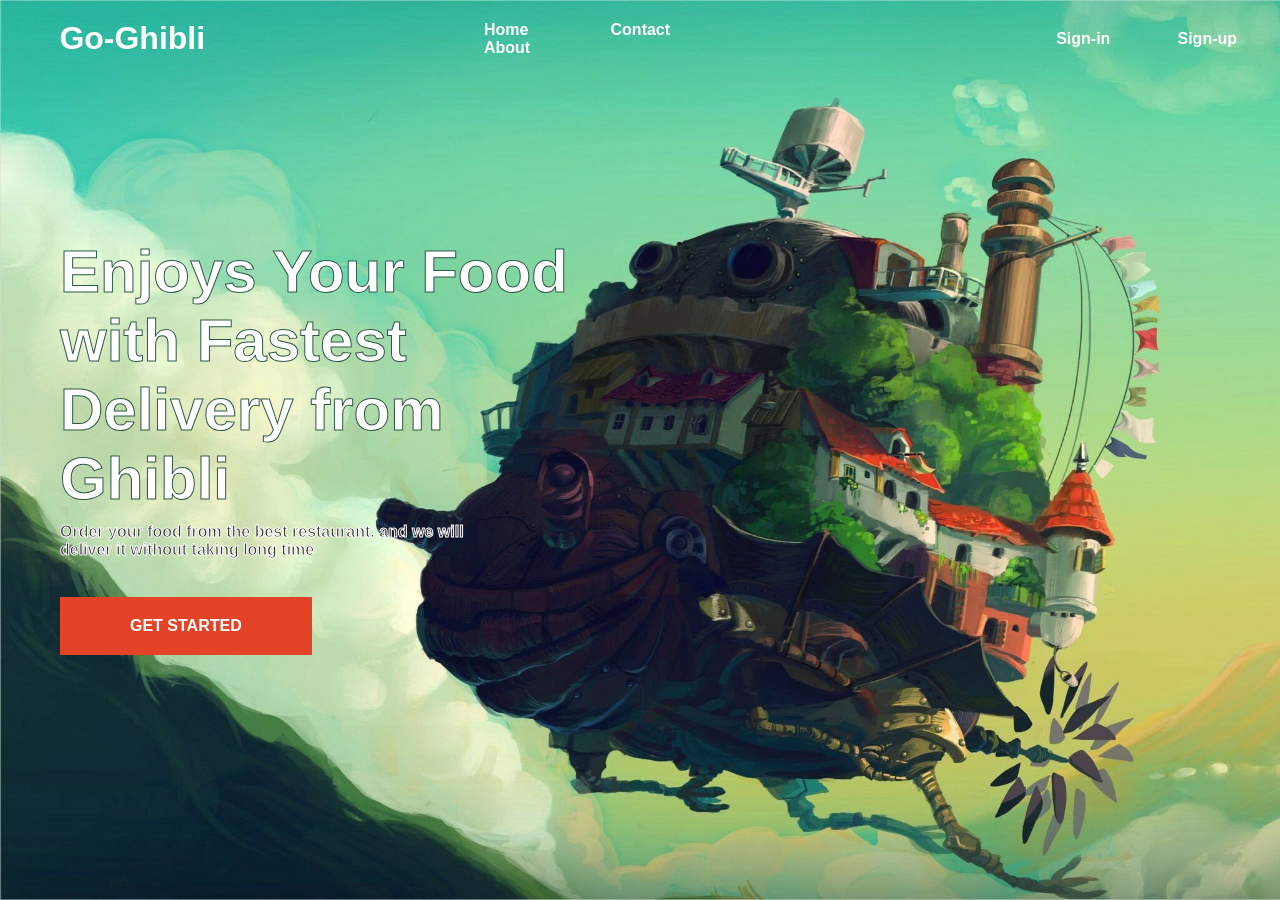
<file: index.html>
<!DOCTYPE html>
<html lang="en">
  <head>
    <meta charset="UTF-8" />
    <meta name="viewport" content="width=device-width, initial-scale=1.0" />
    <link rel="stylesheet" href="src/style.css" />
    <title>Ghibli - [Landing Page]</title>
  </head>
  <body>
    <header>
      <!-- Brand name -->
      <h1>Go-Ghibli</h1>

      <nav>
        <a href="">Home</a>
        <a href="">About</a>
        <a href="">Contact</a>
      </nav>

      <!-- Login Section -->
      <div class="login">
        <div>
          <a href="#">Sign-in</a>
        </div>
        <div>
          <a href="#">Sign-up</a>
        </div>
      </div>
    </header>
    <!-- Background -->
    <div class="bg"></div>

    <main>
      <section class="first-text">
        <h1>Enjoys Your Food with Fastest Delivery from Ghibli</h1>
        <p>
          Order your food from the best restaurant. and we will <br />
          deliver it without taking long time
        </p>
        <br />
        <a href="#">Get Started</a>
      </section>
    </main>
  </body>
</html>
</file>
<file: src/style.css>
* {
  padding: 0;
  margin: 0;
  list-style: none;
  text-decoration: none;
  font-family: "Segoe UI", Tahoma, Geneva, Verdana, sans-serif;
}

header {
  position: relative;
  z-index: 99999;
  padding: 20px;
  display: flex;
  /* border-bottom: 2px solid black; */
  align-items: center;
  justify-content: space-around;
}

header h1 {
  color: white;
  transform: translateX(-50px);
}

header nav {
  width: 25%;
  column-count: 3;
  column-gap: 70px;
  transform: translateX(50px);
}

header .login {
  transform: translateX(100px);
  width: 20%;
  display: flex;
  justify-content: space-around;
}

header a {
  color: white;
  font-weight: 600;
}

header a:hover {
  border-bottom: 4px solid white;
}

.bg {
  position: absolute;
  top: 0;
  width: 100%;
  height: 100vh;
  background-size: cover;
  background-repeat: no-repeat;
  background-image: url("../public/bg.jpg");
}

main {
  position: relative;
}

main .first-text {
  display: flex;
  flex-direction: column;
  margin-top: 100px;
  padding: 60px;
  width: 40%;
  row-gap: 10px;
}

main .first-text h1 {
  font-size: 60px;
  -webkit-text-stroke: 1px #2e5846;
  color: white;
}

main .first-text p {
  font-weight: 600;
  color: #333;
  -webkit-text-stroke: 1px white;
}

main .first-text a {
  text-align: center;
  padding: 20px 70px;
  width: max-content;
  font-weight: 600;
  color: white;
  background-color: #e44327;
  text-transform: uppercase;
}
</file>
